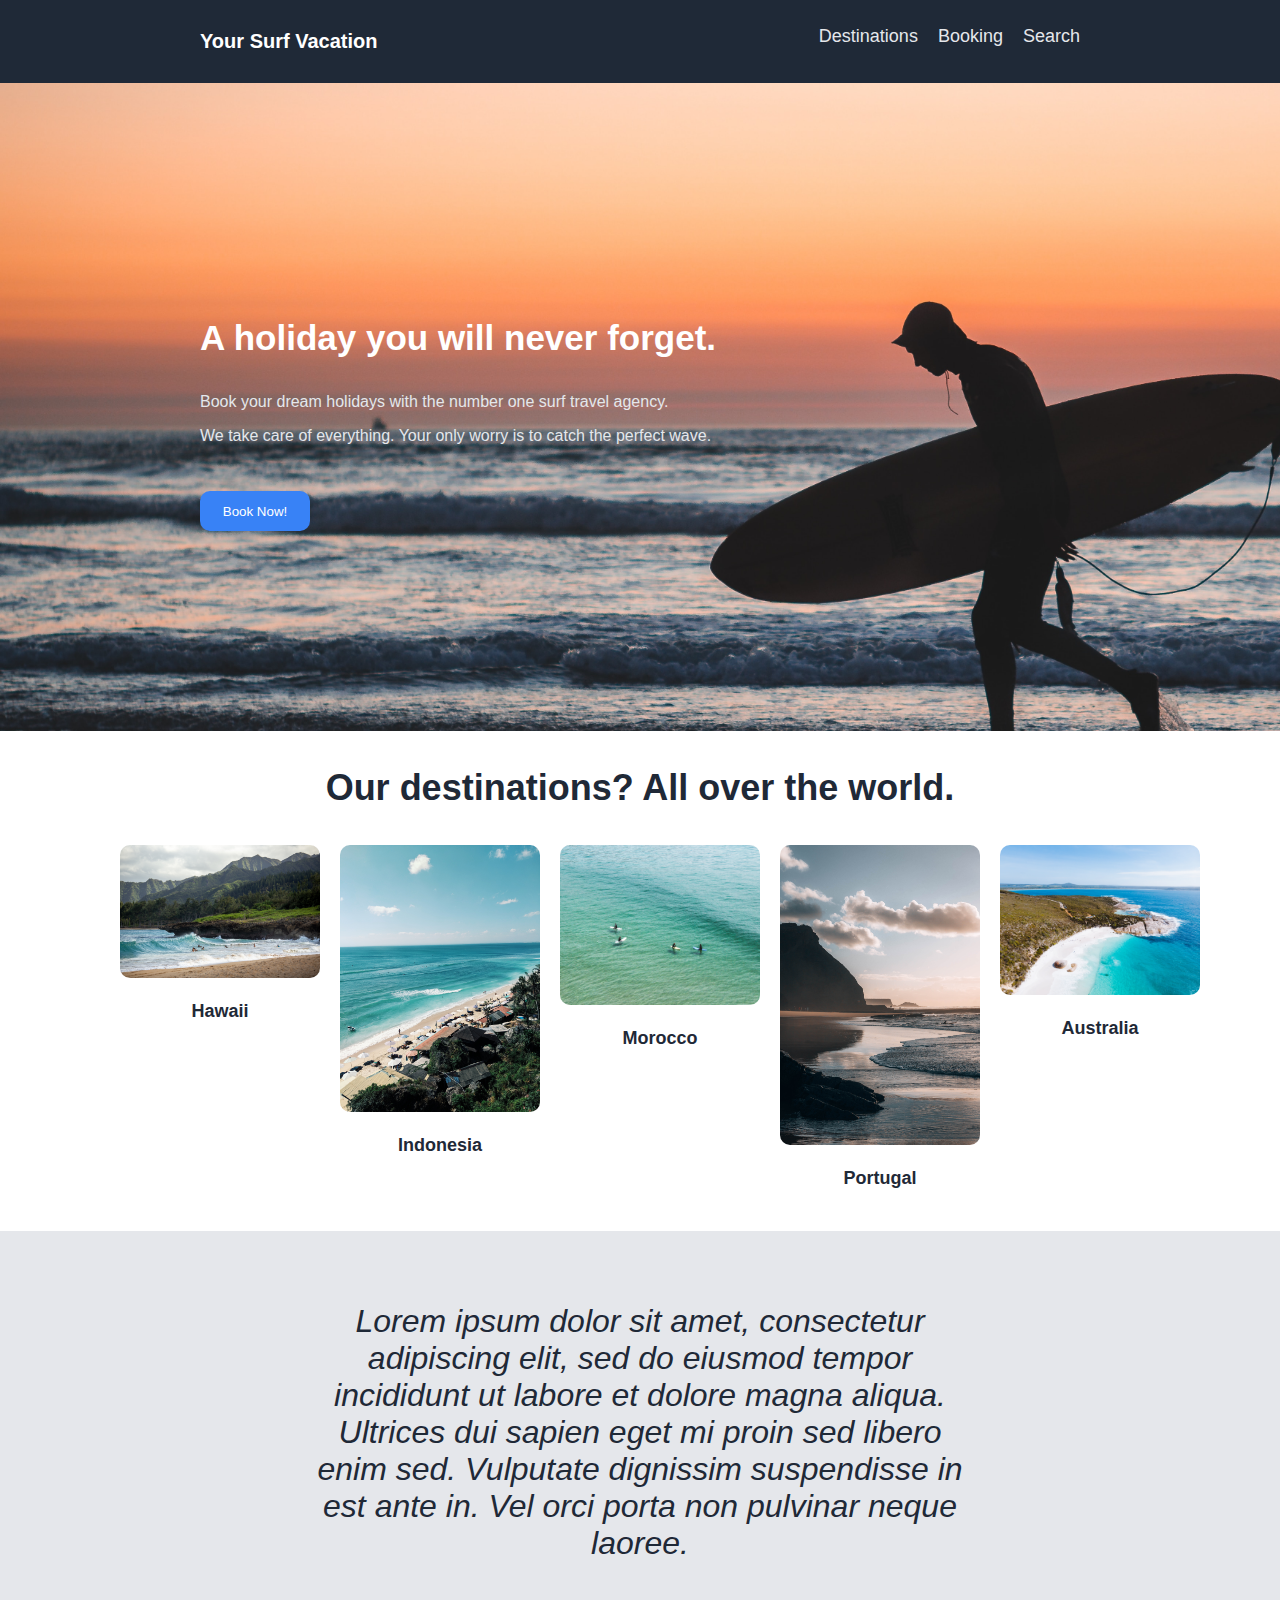
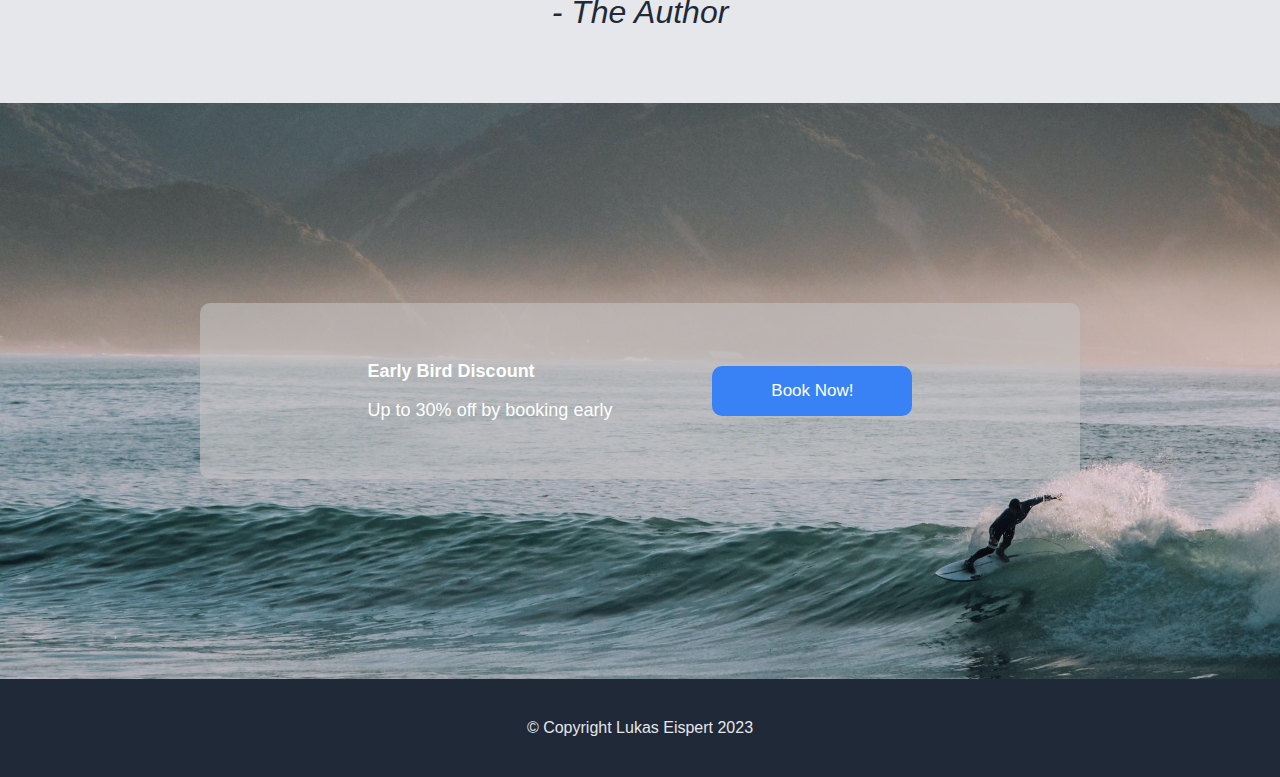
<file: index.html>
<!DOCTYPE html>
<html lang="en">
<head>
    <meta charset="UTF-8">
    <meta http-equiv="X-UA-Compatible" content="IE=edge">
    <meta name="viewport" content="width=device-width, initial-scale=1.0">
    <title>Your Surf Vacation</title>
    <link rel="stylesheet" href="style.css">
    <link rel="icon" type="image/png" href="images/favicon.png">

</head>
<body>
    <div class="header" >

        <div class="header-left">
        <p class="Header-Logo">Your Surf Vacation</p>
        </div>

        <div class="header-right">
        <ul>
            <li><a>Destinations</a></li>
            <li><a>Booking</a></li>
            <li><a>Search</a></li>
        </ul>
        </div>
    </div>

    <div class="box1" >
        <div class="box1-left">
          <p class="headline">A holiday you will never forget.</p>
          <p class="subtext" >Book your dream holidays with the number one surf travel agency.</p>
          <p class="subtext">We take care of everything. Your only worry is to catch the perfect wave.</p>

          <button class="Signup-Button">Book Now!</button>
        </div>

        <div class="box1-right">


        </div>

       
    </div>

    <div class="box2">
        <p class="box2-text" >Our destinations? All over the world.</p>

        <ul class="destinations">
            <li>
                <img class="Img-Destinations" src="./images/Image_Box2_luke-mckeown-nlyWZtWTzCo-unsplash.jpg">
                <p>Hawaii</p>
            </li>
            <li>
                <img class="Img-Destinations" src="images/Image_Box2_sebastian-puskeiler-Te3JvTcls1I-unsplash.jpg">
               <p>Indonesia</p>
            </li>

            <li>
            <img class="Img-Destinations" src="images/Image_Box2_louis-hansel-ChlIXVEI0L8-unsplash.jpg">
                <p>Morocco</p>
            </li>
            <li>
                <img class="Img-Destinations" src="images/Image_Box2_geike-verniers-9flxJGtOWeY-unsplash.jpg">
                <p>Portugal</p>
            </li>
            <li>
                <img class="Img-Destinations" src="images/Image_Box2_dylan-alcock-9GGiG9CwgEY-unsplash.jpg">
                <p>Australia</p>
            </li>
        </ul>

    </div>
    <div class="box3">
        <p class="quote">Lorem ipsum dolor sit amet, consectetur adipiscing elit, sed do eiusmod tempor incididunt ut labore et dolore magna aliqua. Ultrices dui sapien eget mi proin sed libero enim sed. Vulputate dignissim suspendisse in est ante in. Vel orci porta non pulvinar neque laoree.
        </p>
        <p class="quote-author">
          -  The Author
        </p>
        
    </div>
    <div class="box4">
        <div class="Signup">

            <div class="box4-left">
                <p class="box4-heading">Early Bird Discount</p>
            <p>Up to 30% off by booking early</p>
            </div>
            <div class="box4-right">
                <button class="Signup-Button2">Book Now!</button>

            </div>

    
            
            

        </div>
        
    </div>
    <div class="footer">
        © Copyright Lukas Eispert 2023
    </div>



</body>
</html>
</file>
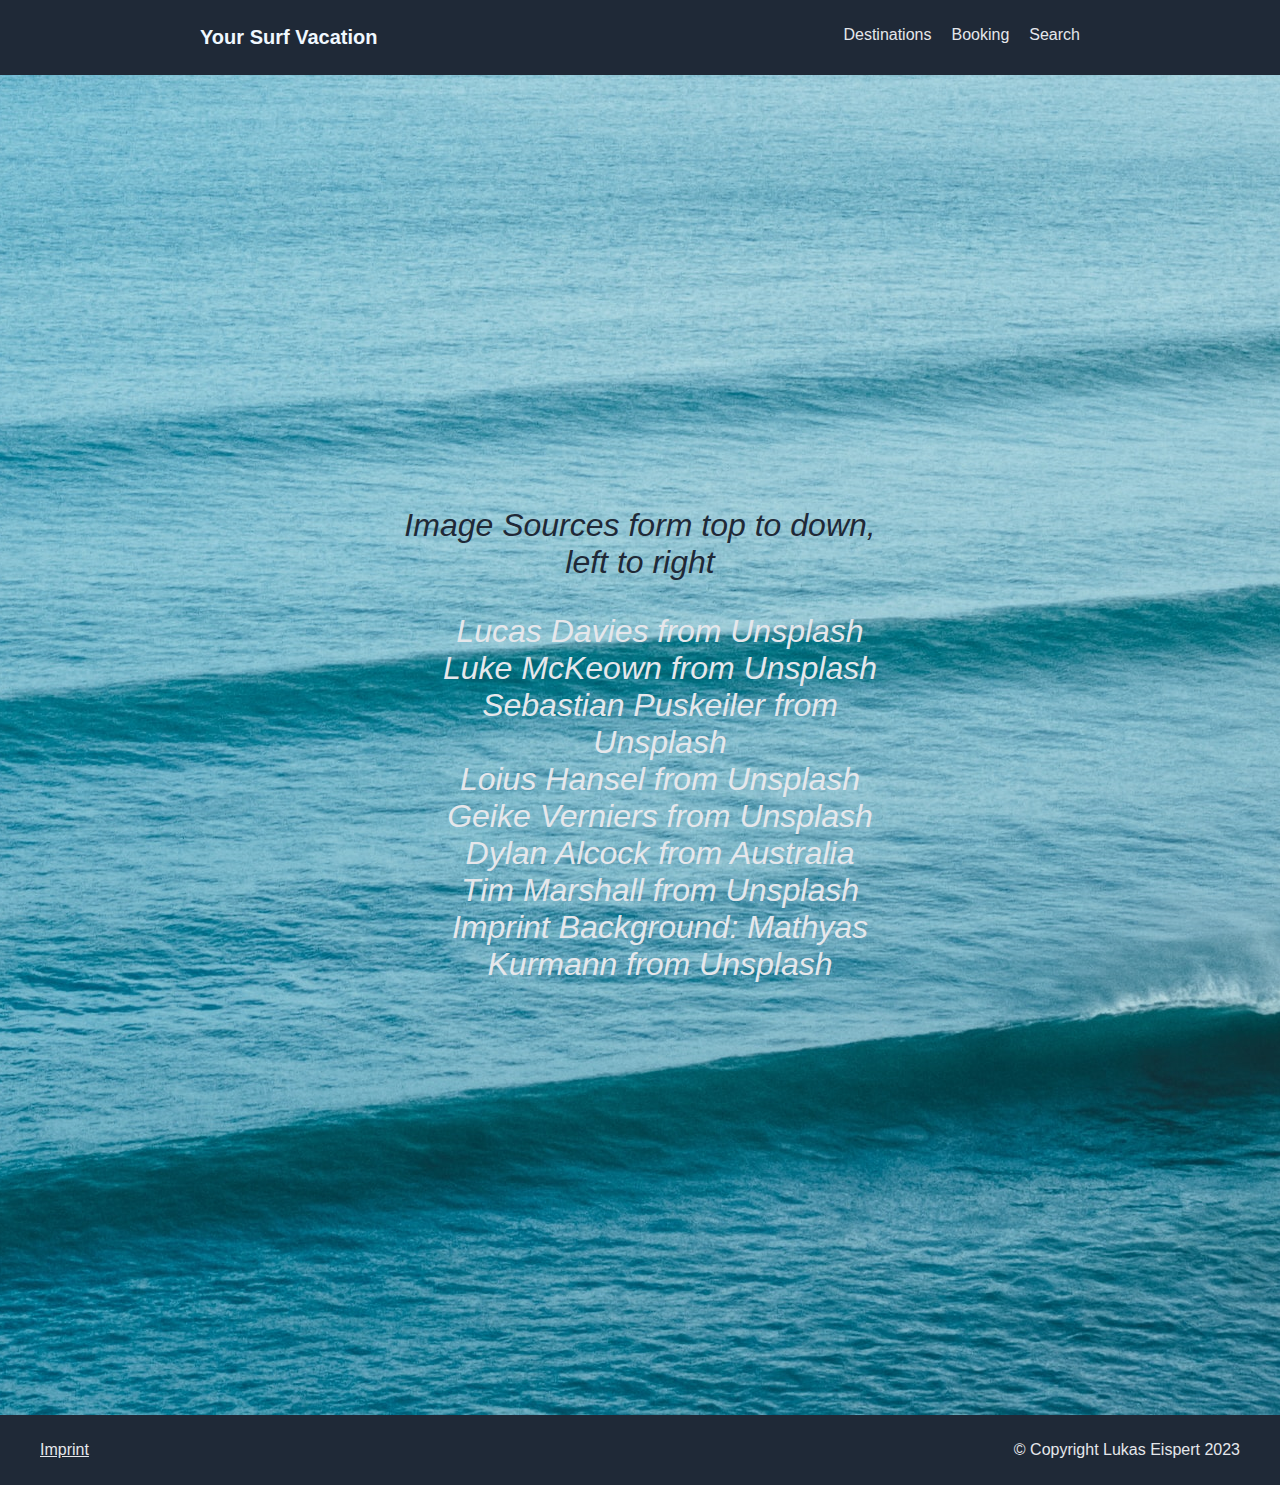
<file: subpages/imprint.html>
<!DOCTYPE html>
<html lang="en">
<head>
    <meta charset="UTF-8">
    <meta http-equiv="X-UA-Compatible" content="IE=edge">
    <meta name="viewport" content="width=device-width, initial-scale=1.0">
    <title>Your Surf Vacation</title>
    <link rel="stylesheet" href="imprint.css">
    <link rel="icon" type="image/png" href="images/favicon.png">

</head>
<body>
    <div class="header" >

        <div class="header-left">
        <p><a  class="Header-Logo" href="../index.html">Your Surf Vacation</a></p>
        </div>

        <div class="header-right">
        <ul>
            <li><a>Destinations</a></li>
            <li><a>Booking</a></li>
            <li><a>Search</a></li>
        </ul>
        </div>
    </div>

    </div>
    <div class="box1">
       <p>Image Sources form top to down, left to right</p>

       <ul class="credits">
        <li>Lucas Davies from Unsplash</li>
        <li>Luke McKeown from Unsplash</li>
        <li>Sebastian Puskeiler from Unsplash</li>
        <li>Loius Hansel from Unsplash</li>
        <li>Geike Verniers from Unsplash</li>
        <li>Dylan Alcock from Australia</li>
        <li>Tim Marshall from Unsplash</li>
        <li>Imprint Background: Mathyas Kurmann from Unsplash</li>
        </ul>

        
    </div>
   
    </div>
    <div class="footer">
        <p><a class="imprint" href="subpages/imprint.html">Imprint</a> </p> 
        <p> © Copyright Lukas Eispert 2023</p>
    </div>

</body>
</html>
</file>
<file: style.css>
body {
    color: white;
    padding: 0;
    margin: 0;
    display: flex;
    flex-direction: column;
    font-family: Arial, Helvetica, sans-serif;
}

/* overall layout in boxes*/


/*navigation bar*/

.header {
    background-color: #1f2937;
    display: flex;
    padding: 10px;
    justify-content: space-between;
    padding-left: 200px;
    padding-right: 200px;
}

.Header-Logo {
    font-weight: 800;
    font-size: 20px;
}

ul {
    list-style: none;
    text-decoration: none;
    display: flex;
    gap: 20px;
    color: #e5e7eb;
}

/* First Box "A Holiday you will never forget*/

.box1 {
    background-image:url(images/Image_Box1_lucas-davies-M84BX9RmcZA-unsplash.jpg);
    background-size: 2000px;
    background-position-y: 40%;
    padding: 200px;

}

.headline {
    font-weight: 1000;
    font-size: 35px;
    font-weight: bold;
}

.subtext {
    color: #e5e7eb;

}

.Signup-Button {
    background-color: #3882F6;
    height: 40px;
    width: 110px;
    border-radius: 10px;
    border: 0px;
    color: white;
    margin-top: 30px;
}

.surf-img {
    height: auto;
    width: 500px;
    border-radius: 10px;
    margin-bottom: 50px;
}

/* Box 2 Destinations*/

.box2 {
    background-color: white;
    height: 200px; 
    padding-bottom: 300px; 
}

.box2-text {
    color: #1f2937;
    font-size: 36px;
    font-weight: bold;
    text-align: center;
}

.destinations {
    color: #1f2937;
    display: flex;
    justify-content: center;
    font-weight: bold;
}

.Img-Destinations {
    height: auto;
    width: 200px;
    border-radius: 10px;
}

li {
    text-align: center;
    font-size: 18px;
}

/* box 3 with Quote*/

.box3 {
    background-color: #e5e7eb;
    color: #1f2937;
    font-size: 32px;
    font-weight: lighter;
    font-style: italic;
    text-align: center;
    
}

.quote {
    padding-left: 300px;
    padding-right: 300px;
    padding-top: 40px;
    
    
}

.quote-author {
    padding-bottom: 40px;
}

/* box 4 with background image*/

.box4 {
    background-image: url(images/Image_Box4_tim-marshall-vn59e-3J2oo-unsplash.jpg);
    background-size: 2000px;
    background-position-y: 80%;
   
}

.Signup {
    background-color: #c4c2c298;
    margin: 200px;
    padding: 40px;
    display: flex;
    border-radius: 10px;
    justify-content: center;
    gap: 100px;
    font-size: large;

}

.Signup-Button2 {
    background-color: #3882F6;
    height: 50px;
    width: 200px;
    border-radius: 10px;
    border: 0px solid white;
    color: white;
    font-size: 17px;
}

.box4-heading {
    font-weight: bold;
}

.box4-right {
    display: flex;
    align-items: center;
}

/*footer */

.footer {
    background-color: #1f2937;
    text-align: center;
    color: #e5e7eb;
    padding: 40px;
}
</file>
<file: subpages/imprint.css>
body {
    color: white;
    padding: 0;
    margin: 0;
    display: flex;
    flex-direction: column;
    font-family: Arial, Helvetica, sans-serif;
}

/* overall layout in boxes*/


/*navigation bar*/

.header {
    background-color: #1f2937;
    display: flex;
    padding: 10px;
    justify-content: space-between;
    padding-left: 200px;
    padding-right: 200px;
}

.Header-Logo {
    font-weight: 800;
    font-size: 20px;
    text-decoration: none;
    color: aliceblue;
}

ul {
    list-style: none;
    text-decoration: none;
    display: flex;
    gap: 20px;
    color: #e5e7eb;
}



/* box 1 with Quote*/

.box1 {
    background-image: url(../images/Imprint_mathyas-kurmann-jnHQsTfq2Og-unsplash.jpg);
    background-position: bottom;
    padding: 400px;
    color: #1f2937;
    font-size: 32px;
    font-weight: lighter;
    font-style: italic;
    text-align: center;   
}

.quote {
    padding-left: 300px;
    padding-right: 300px;
    padding-top: 40px; 
}

.quote-author {
    padding-bottom: 40px;
}

.credits {
    display: block;
}

/*footer */

.footer {
    background-color: #1f2937;
    text-align: center;
    color: #e5e7eb;
    padding: 10px;
    padding-left: 40px;
    padding-right: 40px;
    display: flex;
    justify-content: space-between;

}

.imprint {
    color:#e5e7eb

}
</file>
